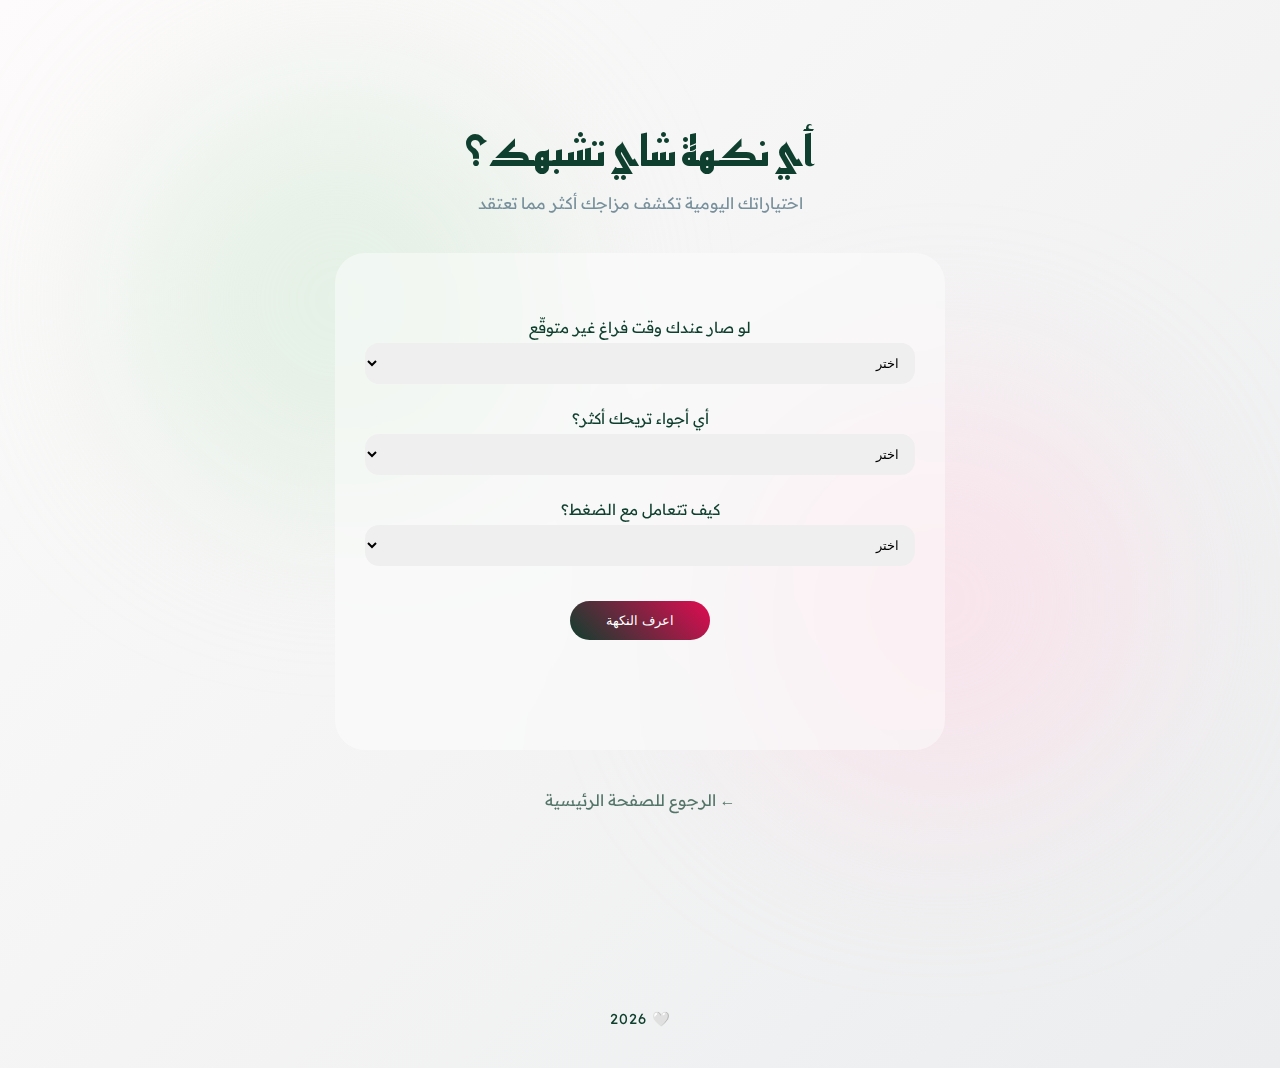
<file: quiz.html>
<!DOCTYPE html>
<html lang="ar" dir="rtl">
<head>
<meta charset="UTF-8">
<meta name="viewport" content="width=device-width, initial-scale=1.0">
<title>اختبار نكهة الشاي 🍵</title>

<link href="https://fonts.googleapis.com/css2?family=Readex+Pro:wght@300;400;600&family=Reem+Kufi:wght@400;700&display=swap" rel="stylesheet">
<link rel="stylesheet" href="quiz.css">

<script src="https://cdnjs.cloudflare.com/ajax/libs/gsap/3.12.2/gsap.min.js"></script>
</head>

<body>

<div class="background">
  <div class="blob"></div>
  <div class="blob"></div>
</div>

<section class="quiz-container">
  <h1> أي نكهة شاي تشبهك؟</h1>
  <p class="subtitle">اختياراتك اليومية تكشف مزاجك أكثر مما تعتقد</p>

  <div class="quiz-card">

    <label>لو صار عندك وقت فراغ غير متوقّع</label>
    <select id="q1">
      <option value="">اختر</option>
      <option value="calm">أجلس بهدوء وأفصل عن العالم</option>
      <option value="focus">أستغل الوقت في شي مفيد</option>
      <option value="social">أتواصل مع شخص قريب</option>
      <option value="energy">أطلع أو أغيّر جو</option>
    </select>

    <label>أي أجواء تريحك أكثر؟</label>
    <select id="q2">
      <option value="">اختر</option>
      <option value="nature">طبيعة وهواء مفتوح</option>
      <option value="warm">مكان دافئ وهادئ</option>
      <option value="bright">إضاءة وشمس</option>
      <option value="cozy">غرفة بسيطة ومريحة</option>
    </select>

    <label>كيف تتعامل مع الضغط؟</label>
    <select id="q3">
      <option value="">اختر</option>
      <option value="slow">أهدأ وأمشي الأمور على مهل</option>
      <option value="logic">أفكر بعقلانية وأحل المشكلة</option>
      <option value="release">أفرّغ الضغط بشي أحبه</option>
      <option value="ignore">أتجاهله لين يخف</option>
    </select>

    <button onclick="showResult()">اعرف النكهة </button>

    <div class="result">
      <span class="result-icon" id="resultIcon"></span>
      <span class="result-text" id="resultText"></span>
    </div>

  </div>

  <a href="index.html" class="back-link"> ← الرجوع للصفحة الرئيسية</a>
</section>

<footer>
      🤍 2026
</footer>

<script src="quiz.js"></script>
</body>
</html>
</file>
<file: quiz.css>
:root {
  --dark: #0f3f2e;
  --glass: rgba(255,255,255,0.45);
}

* {
  margin: 0;
  padding: 0;
  box-sizing: border-box;
}

body {
  font-family: 'Readex Pro', sans-serif;
  min-height: 100vh;
  background: linear-gradient(135deg, #fdfbfb, #ebedee);
  color: var(--dark);
  transition: background 1s ease;
}

.background {
  position: fixed;
  inset: 0;
  z-index: -1;
}

.blob {
  position: absolute;
  width: 420px;
  height: 420px;
  border-radius: 50%;
  filter: blur(90px);
  opacity: 0.5;
  animation: float 18s infinite alternate;
}

.blob:first-child {
  background: #d2ead4;
  top: 10%;
  left: 10%;
}

.blob:last-child {
  background: #ffd8e5;
  bottom: 10%;
  right: 10%;
}

@keyframes float {
  to { transform: translate(80px, 60px); }
}

.quiz-container {
  max-width: 650px;
  margin: auto;
  padding: 120px 20px;
  text-align: center;
}

.quiz-container h1 {
  font-family: 'Reem Kufi', sans-serif;
  font-size: 2.6rem;
}

.subtitle {
  color: #78909c;
  margin: 10px 0 40px;
}

.quiz-card {
  background: var(--glass);
  backdrop-filter: blur(14px);
  padding: 40px 30px;
  border-radius: 30px;
}

.quiz-card label {
  display: block;
  margin-top: 25px;
  margin-bottom: 6px;
  font-size: 0.95rem;
}

.quiz-card select {
  width: 100%;
  padding: 12px;
  border-radius: 14px;
  border: none;
}

.quiz-card button {
  margin-top: 35px;
  padding: 12px 36px;
  border-radius: 30px;
  border: none;
  background: linear-gradient(45deg, #0f3f2e, #e10b52);
  color: white;
  cursor: pointer;
}

.result {
  margin-top: 30px;
  font-size: 1.2rem;
  font-weight: 500;
  display: flex;
  justify-content: center;
  gap: 10px;
  min-height: 40px;
}

.result-icon {
  font-size: 1.6rem;
}

/* ألوان الخلفية */
body.green { background: linear-gradient(135deg, #eef7f0, #dcefe3); }
body.lavender { background: linear-gradient(135deg, #f5f0f7, #e6dff0); }
body.peach { background: linear-gradient(135deg, #fff4ec, #ffe1cc); }
body.berry { background: linear-gradient(135deg, #f7f1f4, #f0d9e4); }
body.chamomile { background: linear-gradient(135deg, #fffbe6, #f3ecc8); }
body.fruit { background: linear-gradient(135deg, #fff0f0, #ffdede); }
body.red { background: linear-gradient(135deg, #fbe9e9, #f3cfcf); }

footer {
    text-align: center;
    padding: 80px 20px 40px;
    font-size: 0.9rem;
    letter-spacing: 1px;
}

.back-link {
  display: inline-block;
  margin-top: 40px;
  text-decoration: none;
  color: var(--dark);
  opacity: 0.7;
}

.back-link:hover {
  color: #e10b52d1;
}
</file>
